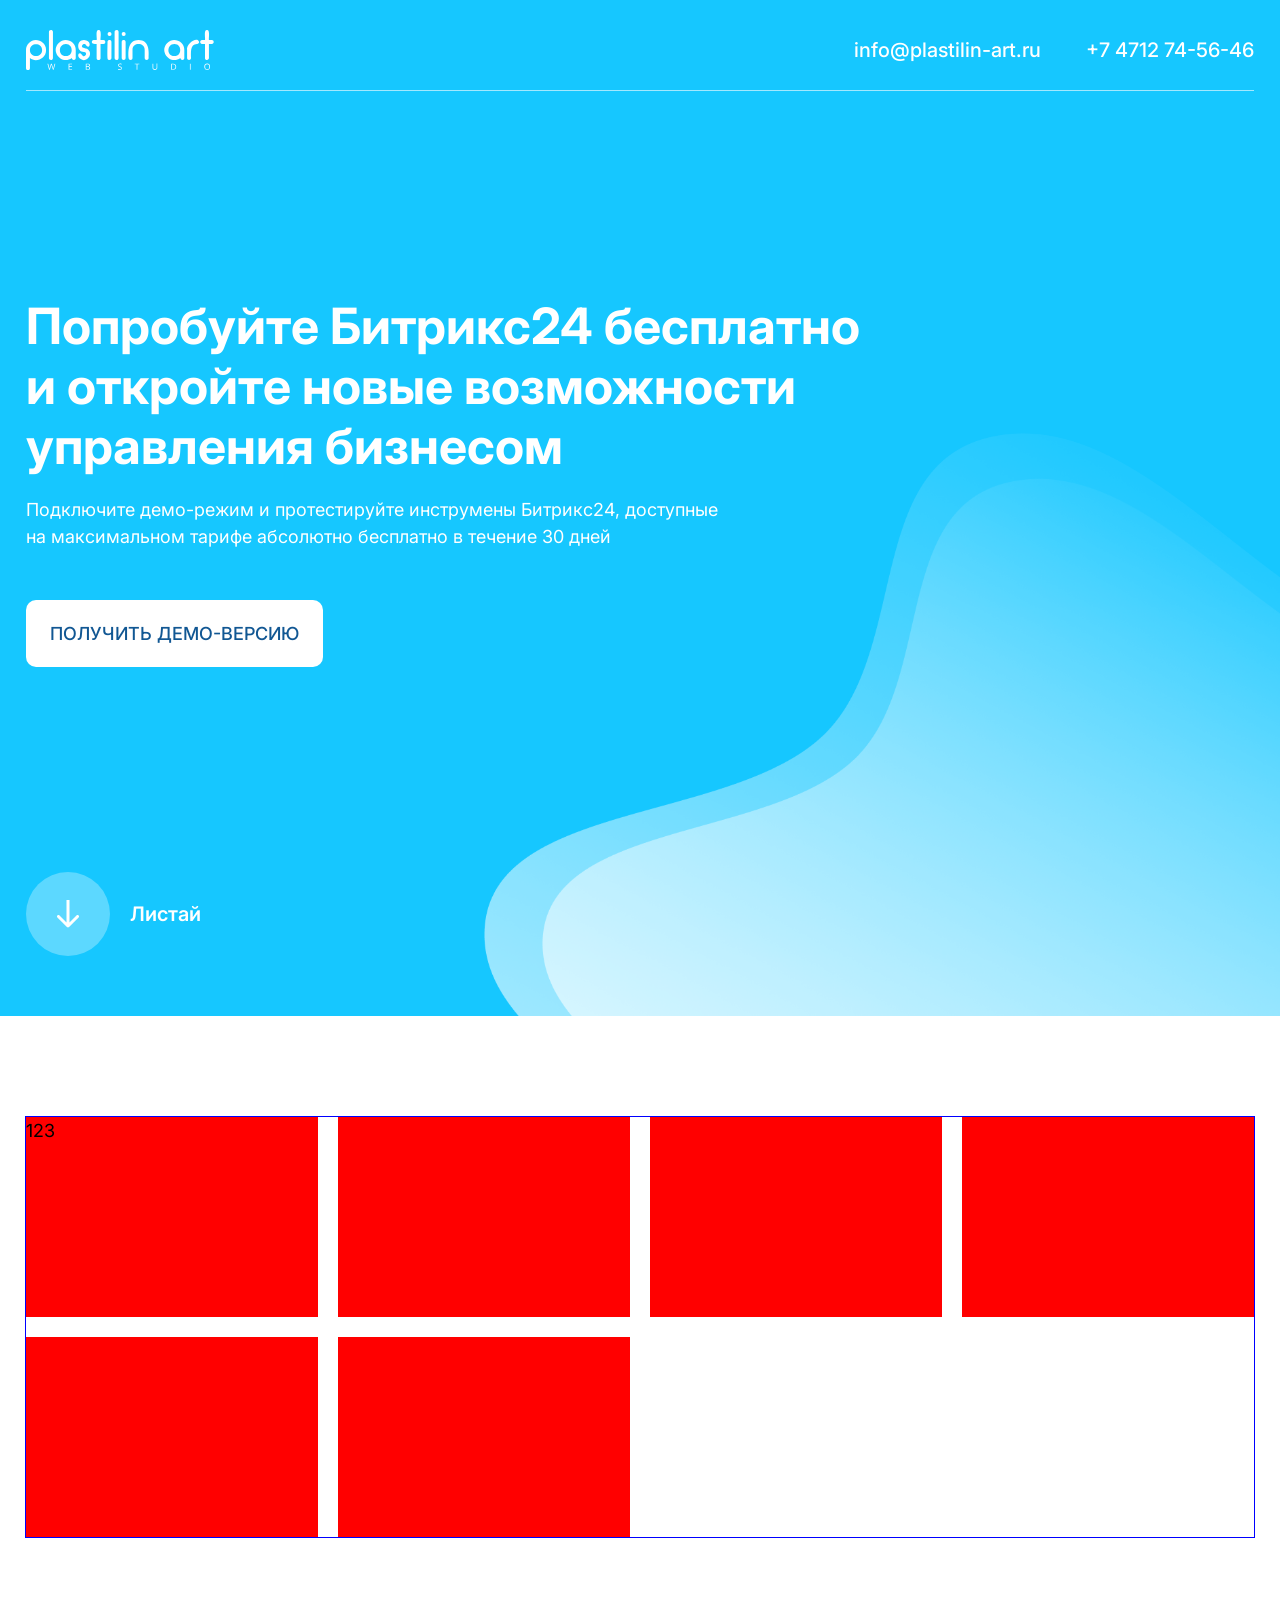
<file: news_list.html>
<!DOCTYPE html>
<html lang="en">

<head>
    <meta charset="UTF-8">
    <meta name="viewport" content="width=device-width, initial-scale=1.0">
    <title>b24</title>
    <link rel="preconnect" href="https://fonts.googleapis.com">
    <link rel="preconnect" href="https://fonts.gstatic.com" crossorigin>
    <link href="https://fonts.googleapis.com/css2?family=Inter:wght@100..900&display=swap" rel="stylesheet">
    <link rel="stylesheet" href="css/style.css">
</head>

<body>
    <div class="hero">
        <div class="container">
            <div class="header">
                <img src="images/logo.svg" alt="">
                <div class="header-info">
                    <a href="mailto:info@plastilin-art.ru">info@plastilin-art.ru</a>
                    <a href="tel:+74712745646">+7 4712 74-56-46</a>
                </div>
            </div>
            <div class="center">
                <h1>Попробуйте Битрикс24 бесплатно
                    и&nbsp;откройте новые возможности управления бизнесом</h1>
                <p>
                    Подключите демо-режим и&nbsp;протестируйте инструмены Битрикс24, доступные
                    на&nbsp;максимальном тарифе абсолютно бесплатно в&nbsp;течение 30&nbsp;дней
                </p>
                <a class="hero-link" href="#">Получить демо-версию</a>

            </div>
            <div class="bottom">
                <div class="round">
                    <img src="images/arrow.svg" alt="">
                </div>
                <span>Листай</span>
            </div>
        </div>
    </div>
    <div class="gift">
        <div class="container">
            <div class="gift-row">
                <div class="gift-item">
                    <div class="block">
                        123
                    </div>
                </div>
                <div class="gift-item">
                    <div class="block"></div>
                </div>
                <div class="gift-item">
                    <div class="block"></div>
                </div>
                <div class="gift-item">
                    <div class="block"></div>
                </div>
                <div class="gift-item">
                    <div class="block"></div>
                </div>
                <div class="gift-item">
                    <div class="block"></div>
                </div>
            </div>
        </div>
    </div>
</body>

</html>
</file>
<file: css/style.css>
html,
body {
    margin: 0;
    padding: 0;
}

body {
    font-size: 18px;
    line-height: 150%;
    font-family: "Inter", sans-serif;
}
button,input{
    appearance: none;

}
.container {
    max-width: 1440px;
    width: 96%;
    margin: 0 auto;
}

.hero {
    /* background-image: url(../images/hero.jpg);
    background-size: cover; */
    background-color: #16C7FF;
    min-height: 100vh;
    padding-bottom: 60px;
    box-sizing: border-box;
    position: relative;
}

.hero:after{
    content: '';
    height: 100%;
    width: 62.2%;
    background-image: url(../images/hero-after.png);
    background-size: contain;
    background-repeat: no-repeat;
    background-position: bottom right;
    position: absolute;
    bottom: 0;
    right: 0;
}
.hero .container{
    position: relative;
    z-index: 100;
}
.hero-img{
    position: absolute;
    right: -64px;
    bottom: -40px;
}
.header {
    padding: 30px 0 20px;
    border-bottom: 1px rgba(255, 255, 255, 0.6) solid;
    display: flex;
    align-items: center;
    justify-content: space-between;

}

.header a {
    font-weight: 500;
    font-size: 20px;
    line-height: 130%;
    color: #fff;
    text-decoration: none;
}

.header a+a {
    margin-left: 40px;
}

.center {
    max-width: 953px;
    margin: 205px 0;
    color: #fff;
}

.center h1 {
    margin: 0;
    font-size: 50px;
    line-height: 120%;

}

.center p {
    margin: 20px 0 50px;
    line-height: 150%;
    max-width: 831px;

}

.center a {
    display: block;
    max-width: 297px;
    box-sizing: border-box;
    background-color: #fff;
    padding: 20px 24px;
    line-height: 150%;
    color: #115793;
    font-weight: 500;
    text-transform: uppercase;
    text-decoration: none;
    border-radius: 10px;
}

.bottom {
    display: flex;
    align-items: center;
    color: #fff;
}

.round {
    height: 84px;
    width: 84px;
    border-radius: 50%;
    background-color: rgba(255, 255, 255, 0.3);
    display: flex;
    align-items: center;
    justify-content: center;
    margin-right: 20px;
}

.bottom span {
    font-size: 20px;
    font-weight: 600;
    line-height: 30px;
}

.gift .container {
    border: 1px solid blue;
}

.block {
    height: 200px;

    background-color: red;
}

.gift-row {
    display: flex;
    flex-wrap: wrap;
    margin: -10px;
    /* justify-content: space-between; */
}

.gift-item {
    width: 25%;
    padding: 10px;
    box-sizing: border-box;
}

.gift{
    padding: 100px 0;
}
.gift .row{
    display: flex;  
    flex-wrap: wrap;
    margin: -10px;
}
.gift .item-container{
    width: 25%;
    padding: 10px;
    box-sizing: border-box;
}
.gift .item{
    height: 100%;
    padding: 25px;
    box-sizing: border-box;
    border-radius: 10px;
    background-color: #E6F9FF;
}
.gift .item-icon{
    height: 65px;
    width: 65px;
    border-radius: 50%;
    background-color: #00AEEF;
    display: flex;
    align-items: center;
    justify-content: center;
    margin-bottom: 20px;
}
.gift p{
    min-height: 81px;
    display: flex;
    align-items: center;
}

.section-head{
    margin-bottom: 60px;
    max-width: 832px;
}
.section-head h2{
    color: #1F1F1F;
    font-size: 40px;
    line-height: 130%;
    font-weight: 500;
    margin: 0;
}
.section-head.white h2,.section-head.white p{
    color: #fff;
}

.grey-section{
    background-color: #DBDBDB;
    padding: 100px 0;
}
.offer{
    padding: 50px;
    background-color: #16C7FF;
    border-radius: 10px;
}
.offer .left{
    width: 60%;
}
.bonuses{
    padding: 71px 40px;
    background-color: #fff;
    border-radius: 10px;
}
.bonuses .grid{
    display: grid;
    grid-template-columns:1fr 1fr;
    gap: 40px 30px;
}
.bonuses-item{
    display: flex;
    
}
.bonuses-item .icon{
    height: 40px;
    width: 40px;
    border-radius: 50%;
    background-color: #00AEEF;
    flex-shrink: 0;
    margin-right: 20px;
    display: flex;
    align-items: center;
    justify-content: center;

}
.bonuses-item  p{
    margin: 0;
}
input::placeholder{
    color: red;
}
input{
    outline: 0;
}
@media (max-width:1024px){
    .gift .item-container{
        width: 50%;
    }
}

@media (max-width:576px){
    .gift .item-container{
        width: 100%;
    }
}
</file>
